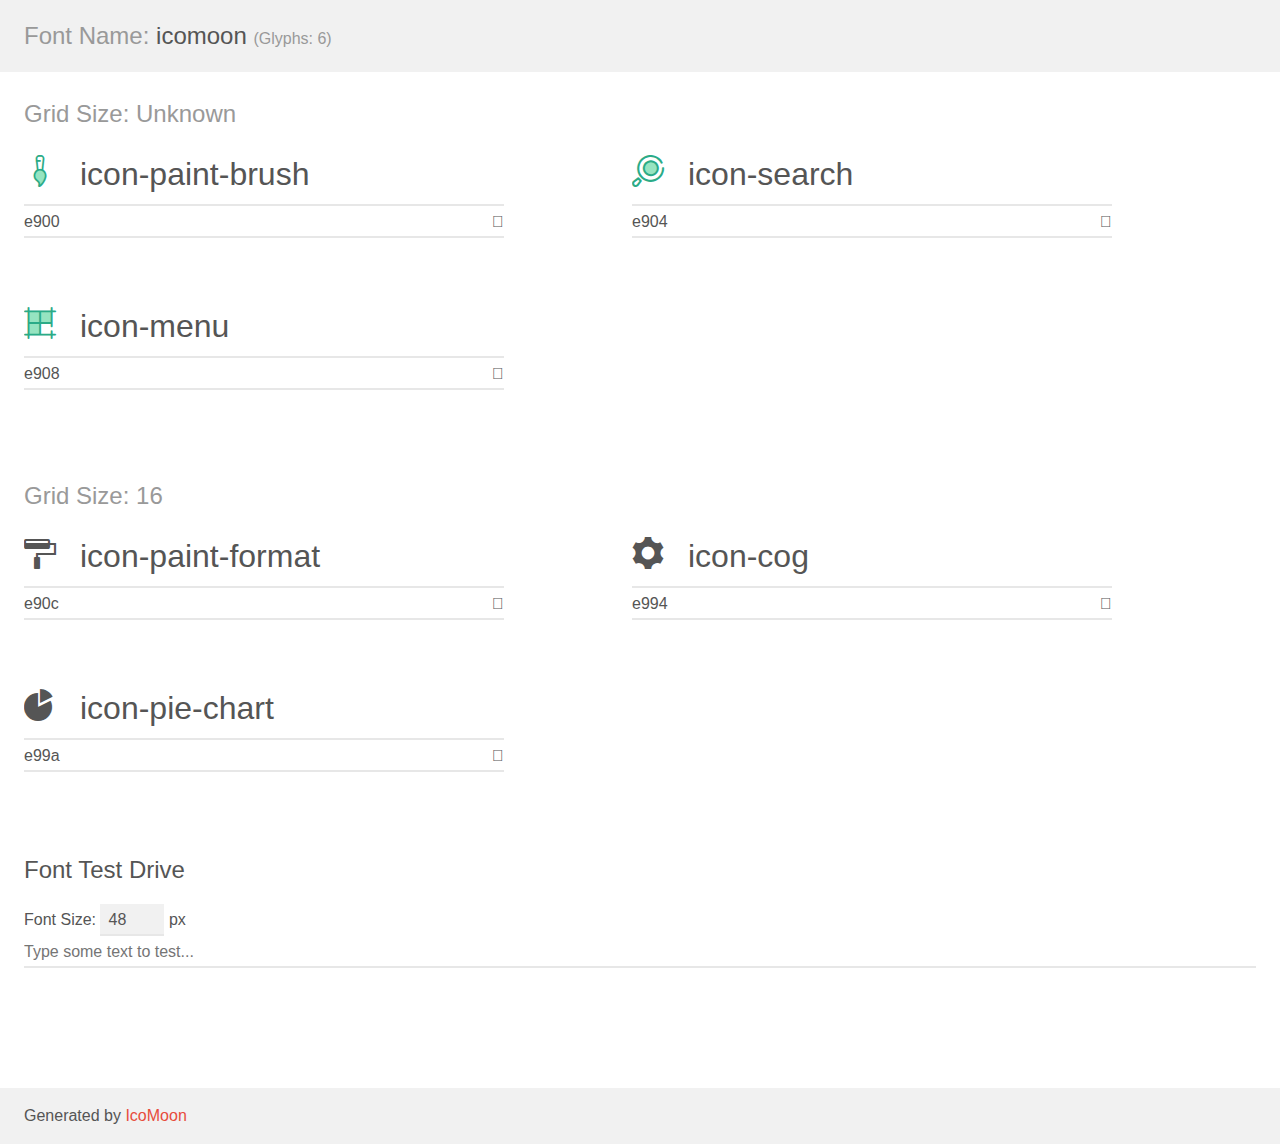
<file: icomoon (1)/demo.html>
<!doctype html>
<html>
<head>
    <meta charset="utf-8">
    <title>IcoMoon Demo</title>
    <meta name="description" content="An Icon Font Generated By IcoMoon.io">
    <meta name="viewport" content="width=device-width, initial-scale=1">
    <link rel="stylesheet" href="demo-files/demo.css">
    <link rel="stylesheet" href="style.css"></head>
<body>
    <div class="bgc1 clearfix">
        <h1 class="mhmm mvm"><span class="fgc1">Font Name:</span> icomoon <small class="fgc1">(Glyphs:&nbsp;6)</small></h1>
    </div>
    <div class="clearfix mhl ptl">
        <h1 class="mvm mtn fgc1">Grid Size: Unknown</h1>
        <div class="glyph fs1">
            <div class="clearfix bshadow0 pbs">
                <span class="icon-paint-brush">
                <span class="path1"></span><span class="path2"></span><span class="path3"></span><span class="path4"></span>
                </span>
                <span class="mls"> icon-paint-brush</span>
            </div>
            <fieldset class="fs0 size1of1 clearfix hidden-false">
                <input type="text" readonly value="e900" class="unit size1of2" />
                <input type="text" maxlength="1" readonly value="&#xe900;" class="unitRight size1of2 talign-right" />
            </fieldset>
            <div class="fs0 bshadow0 clearfix hidden-true">
                <span class="unit pvs fgc1">liga: </span>
                <input type="text" readonly value="" class="liga unitRight" />
            </div>
        </div>
        <div class="glyph fs1">
            <div class="clearfix bshadow0 pbs">
                <span class="icon-search">
                <span class="path1"></span><span class="path2"></span><span class="path3"></span><span class="path4"></span>
                </span>
                <span class="mls"> icon-search</span>
            </div>
            <fieldset class="fs0 size1of1 clearfix hidden-false">
                <input type="text" readonly value="e904" class="unit size1of2" />
                <input type="text" maxlength="1" readonly value="&#xe904;" class="unitRight size1of2 talign-right" />
            </fieldset>
            <div class="fs0 bshadow0 clearfix hidden-true">
                <span class="unit pvs fgc1">liga: </span>
                <input type="text" readonly value="" class="liga unitRight" />
            </div>
        </div>
        <div class="glyph fs1">
            <div class="clearfix bshadow0 pbs">
                <span class="icon-menu">
                <span class="path1"></span><span class="path2"></span><span class="path3"></span><span class="path4"></span>
                </span>
                <span class="mls"> icon-menu</span>
            </div>
            <fieldset class="fs0 size1of1 clearfix hidden-false">
                <input type="text" readonly value="e908" class="unit size1of2" />
                <input type="text" maxlength="1" readonly value="&#xe908;" class="unitRight size1of2 talign-right" />
            </fieldset>
            <div class="fs0 bshadow0 clearfix hidden-true">
                <span class="unit pvs fgc1">liga: </span>
                <input type="text" readonly value="" class="liga unitRight" />
            </div>
        </div>
    </div>
    <div class="clearfix mhl ptl">
        <h1 class="mvm mtn fgc1">Grid Size: 16</h1>
        <div class="glyph fs2">
            <div class="clearfix bshadow0 pbs">
                <span class="icon-paint-format">
                
                </span>
                <span class="mls"> icon-paint-format</span>
            </div>
            <fieldset class="fs0 size1of1 clearfix hidden-false">
                <input type="text" readonly value="e90c" class="unit size1of2" />
                <input type="text" maxlength="1" readonly value="&#xe90c;" class="unitRight size1of2 talign-right" />
            </fieldset>
            <div class="fs0 bshadow0 clearfix hidden-true">
                <span class="unit pvs fgc1">liga: </span>
                <input type="text" readonly value="paint-format, format" class="liga unitRight" />
            </div>
        </div>
        <div class="glyph fs2">
            <div class="clearfix bshadow0 pbs">
                <span class="icon-cog">
                
                </span>
                <span class="mls"> icon-cog</span>
            </div>
            <fieldset class="fs0 size1of1 clearfix hidden-false">
                <input type="text" readonly value="e994" class="unit size1of2" />
                <input type="text" maxlength="1" readonly value="&#xe994;" class="unitRight size1of2 talign-right" />
            </fieldset>
            <div class="fs0 bshadow0 clearfix hidden-true">
                <span class="unit pvs fgc1">liga: </span>
                <input type="text" readonly value="cog, gear" class="liga unitRight" />
            </div>
        </div>
        <div class="glyph fs2">
            <div class="clearfix bshadow0 pbs">
                <span class="icon-pie-chart">
                
                </span>
                <span class="mls"> icon-pie-chart</span>
            </div>
            <fieldset class="fs0 size1of1 clearfix hidden-false">
                <input type="text" readonly value="e99a" class="unit size1of2" />
                <input type="text" maxlength="1" readonly value="&#xe99a;" class="unitRight size1of2 talign-right" />
            </fieldset>
            <div class="fs0 bshadow0 clearfix hidden-true">
                <span class="unit pvs fgc1">liga: </span>
                <input type="text" readonly value="pie-chart, stats" class="liga unitRight" />
            </div>
        </div>
    </div>

    <!--[if gt IE 8]><!-->
    <div class="mhl clearfix mbl">
        <h1>Font Test Drive</h1>
        <label>
            Font Size: <input id="fontSize" type="number" class="textbox0 mbm"
            min="8" value="48" />
            px
        </label>
        <input id="testText" type="text" class="phl size1of1 mvl"
        placeholder="Type some text to test..." value=""/>
        <div id="testDrive" class="icon-">&nbsp;
        </div>
    </div>
    <!--<![endif]-->
    <div class="bgc1 clearfix">
        <p class="mhl">Generated by <a href="https://icomoon.io/app">IcoMoon</a></p>
    </div>

    <script src="demo-files/demo.js"></script>
</body>
</html>
</file>
<file: icomoon (1)/demo-files/demo.css>
body {
  padding: 0;
  margin: 0;
  font-family: sans-serif;
  font-size: 1em;
  line-height: 1.5;
  color: #555;
  background: #fff;
}
h1 {
  font-size: 1.5em;
  font-weight: normal;
}
small {
  font-size: .66666667em;
}
a {
  color: #e74c3c;
  text-decoration: none;
}
a:hover, a:focus {
  box-shadow: 0 1px #e74c3c;
}
.bshadow0, input {
  box-shadow: inset 0 -2px #e7e7e7;
}
input:hover {
  box-shadow: inset 0 -2px #ccc;
}
input, fieldset {
  font-family: sans-serif;
  font-size: 1em;
  margin: 0;
  padding: 0;
  border: 0;
}
input {
  color: inherit;
  line-height: 1.5;
  height: 1.5em;
  padding: .25em 0;
}
input:focus {
  outline: none;
  box-shadow: inset 0 -2px #449fdb;
}
.glyph {
  font-size: 16px;
  width: 15em;
  padding-bottom: 1em;
  margin-right: 4em;
  margin-bottom: 1em;
  float: left;
  overflow: hidden;
}
.liga {
  width: 80%;
  width: calc(100% - 2.5em);
}
.talign-right {
  text-align: right;
}
.talign-center {
  text-align: center;
}
.bgc1 {
  background: #f1f1f1;
}
.fgc1 {
  color: #999;
}
.fgc0 {
  color: #000;
}
p {
  margin-top: 1em;
  margin-bottom: 1em;
}
.mvm {
  margin-top: .75em;
  margin-bottom: .75em;
}
.mtn {
  margin-top: 0;
}
.mtl, .mal {
  margin-top: 1.5em;
}
.mbl, .mal {
  margin-bottom: 1.5em;
}
.mal, .mhl {
  margin-left: 1.5em;
  margin-right: 1.5em;
}
.mhmm {
  margin-left: 1em;
  margin-right: 1em;
}
.mls {
  margin-left: .25em;
}
.ptl {
  padding-top: 1.5em;
}
.pbs, .pvs {
  padding-bottom: .25em;
}
.pvs, .pts {
  padding-top: .25em;
}
.unit {
  float: left;
}
.unitRight {
  float: right;
}
.size1of2 {
  width: 50%;
}
.size1of1 {
  width: 100%;
}
.clearfix:before, .clearfix:after {
  content: " ";
  display: table;
}
.clearfix:after {
  clear: both;
}
.hidden-true {
  display: none;
}
.textbox0 {
  width: 3em;
  background: #f1f1f1;
  padding: .25em .5em;
  line-height: 1.5;
  height: 1.5em;
}
#testDrive {
  display: block;
  padding-top: 24px;
  line-height: 1.5;
}
.fs0 {
  font-size: 16px;
}
.fs1 {
  font-size: 32px;
}
.fs2 {
  font-size: 32px;
}
</file>
<file: icomoon (1)/style.css>
@font-face {
  font-family: 'icomoon';
  src:  url('fonts/icomoon.eot?loo5ib');
  src:  url('fonts/icomoon.eot?loo5ib#iefix') format('embedded-opentype'),
    url('fonts/icomoon.ttf?loo5ib') format('truetype'),
    url('fonts/icomoon.woff?loo5ib') format('woff'),
    url('fonts/icomoon.svg?loo5ib#icomoon') format('svg');
  font-weight: normal;
  font-style: normal;
}

[class^="icon-"], [class*=" icon-"] {
  /* use !important to prevent issues with browser extensions that change fonts */
  font-family: 'icomoon' !important;
  speak: none;
  font-style: normal;
  font-weight: normal;
  font-variant: normal;
  text-transform: none;
  line-height: 1;

  /* Better Font Rendering =========== */
  -webkit-font-smoothing: antialiased;
  -moz-osx-font-smoothing: grayscale;
}

.icon-paint-brush .path1:before {
  content: "\e900";
  color: rgb(43, 171, 135);
}
.icon-paint-brush .path2:before {
  content: "\e901";
  margin-left: -1em;
  color: rgb(150, 228, 193);
}
.icon-paint-brush .path3:before {
  content: "\e902";
  margin-left: -1em;
  color: rgb(43, 171, 135);
}
.icon-paint-brush .path4:before {
  content: "\e903";
  margin-left: -1em;
  color: rgb(43, 171, 135);
}
.icon-search .path1:before {
  content: "\e904";
  color: rgb(43, 171, 135);
}
.icon-search .path2:before {
  content: "\e905";
  margin-left: -1em;
  color: rgb(150, 228, 193);
}
.icon-search .path3:before {
  content: "\e906";
  margin-left: -1em;
  color: rgb(43, 171, 135);
}
.icon-search .path4:before {
  content: "\e907";
  margin-left: -1em;
  color: rgb(43, 171, 135);
}
.icon-menu .path1:before {
  content: "\e908";
  color: rgb(150, 228, 193);
}
.icon-menu .path2:before {
  content: "\e909";
  margin-left: -1em;
  color: rgb(150, 228, 193);
}
.icon-menu .path3:before {
  content: "\e90a";
  margin-left: -1em;
  color: rgb(150, 228, 193);
}
.icon-menu .path4:before {
  content: "\e90b";
  margin-left: -1em;
  color: rgb(43, 171, 135);
}
.icon-paint-format:before {
  content: "\e90c";
}
.icon-cog:before {
  content: "\e994";
}
.icon-pie-chart:before {
  content: "\e99a";
}
</file>
